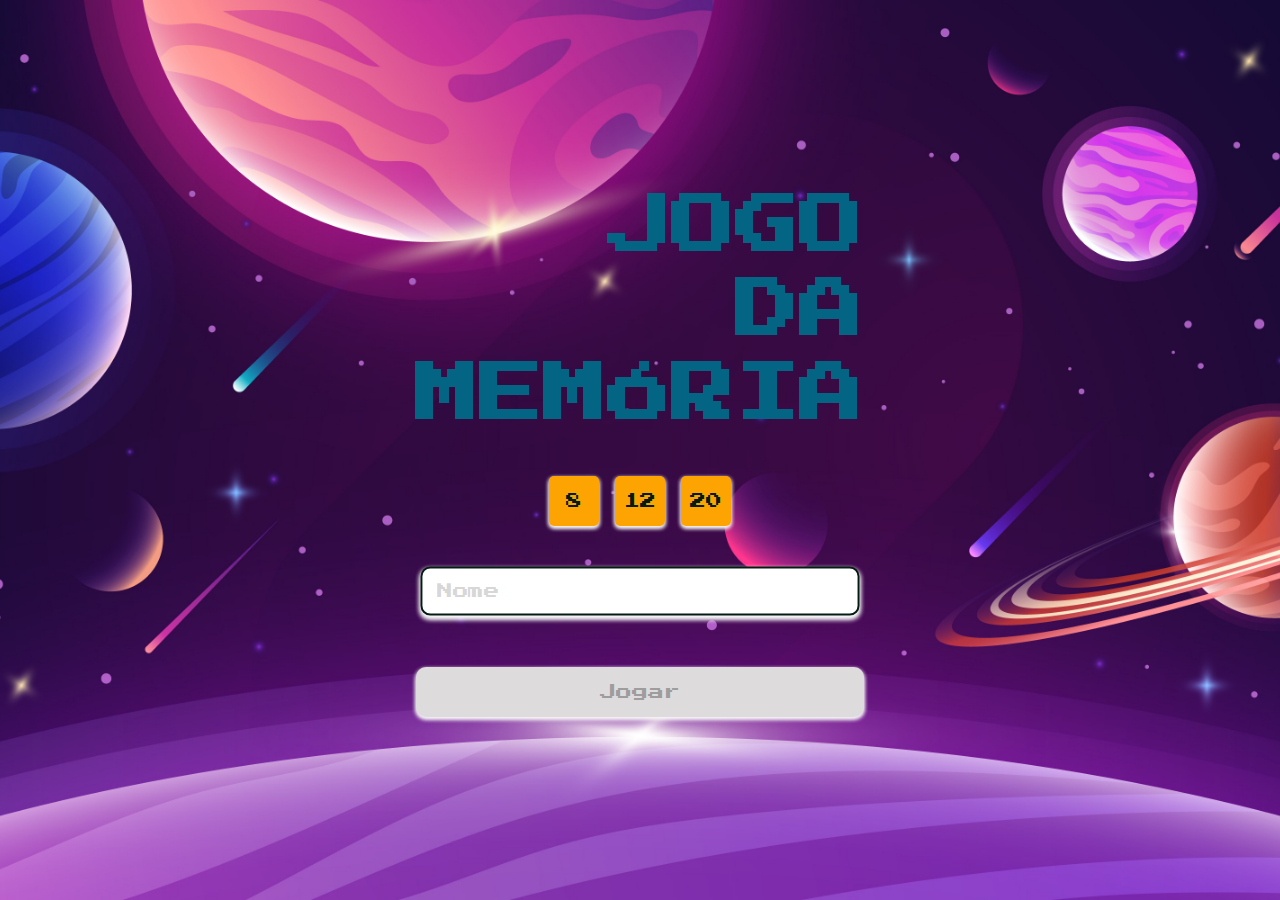
<file: index.html>
<!DOCTYPE html>
<html lang="pt-br">
  <head>
    <meta charset="UTF-8" />
    <meta name="viewport" content="width=device-width, initial-scale=1.0" />

    <!-- google font -->
    <link rel="preconnect" href="https://fonts.googleapis.com" />
    <link rel="preconnect" href="https://fonts.gstatic.com" crossorigin />
    <link
      href="https://fonts.googleapis.com/css2?family=Press+Start+2P&display=swap"
      rel="stylesheet"
    />

    <!-- styles -->
    <link rel="stylesheet" href="css/main.css" />

    <!-- script -->
    <script defer src="./js/login.js"></script>

    <title>Jogo da memória</title>
  </head>
  <body>
    <div class="login-background"></div>
    <main class="login-container">
      <form class="login" data-form="login">
        <h1 class="login__title">
          <span>jogo</span>
          <span>da</span>
          <span>memória</span>
        </h1>
        <div class="login__amount" data-buttons="amount">
          <button
            type="button"
            class="button button--square"
            data-button="number"
            value="4"
          >
            8
          </button>
          <button
            type="button"
            class="button button--square"
            data-button="number"
            value="6"
          >
            12
          </button>
          <button
            type="button"
            class="button button--square"
            data-button="number"
            value="10"
          >
            20
          </button>
        </div>
        <input
          type="text"
          placeholder="Nome"
          class="login__input"
          data-input="name"
        />
        <p class="login__error hide" data-erro="login">
          Insira entre 3 e 10 caracteres
        </p>
        <button
          type="submit"
          class="button button--large"
          data-button="login"
          disabled
        >
          Jogar
        </button>
      </form>
    </main>
  </body>
</html>
</file>
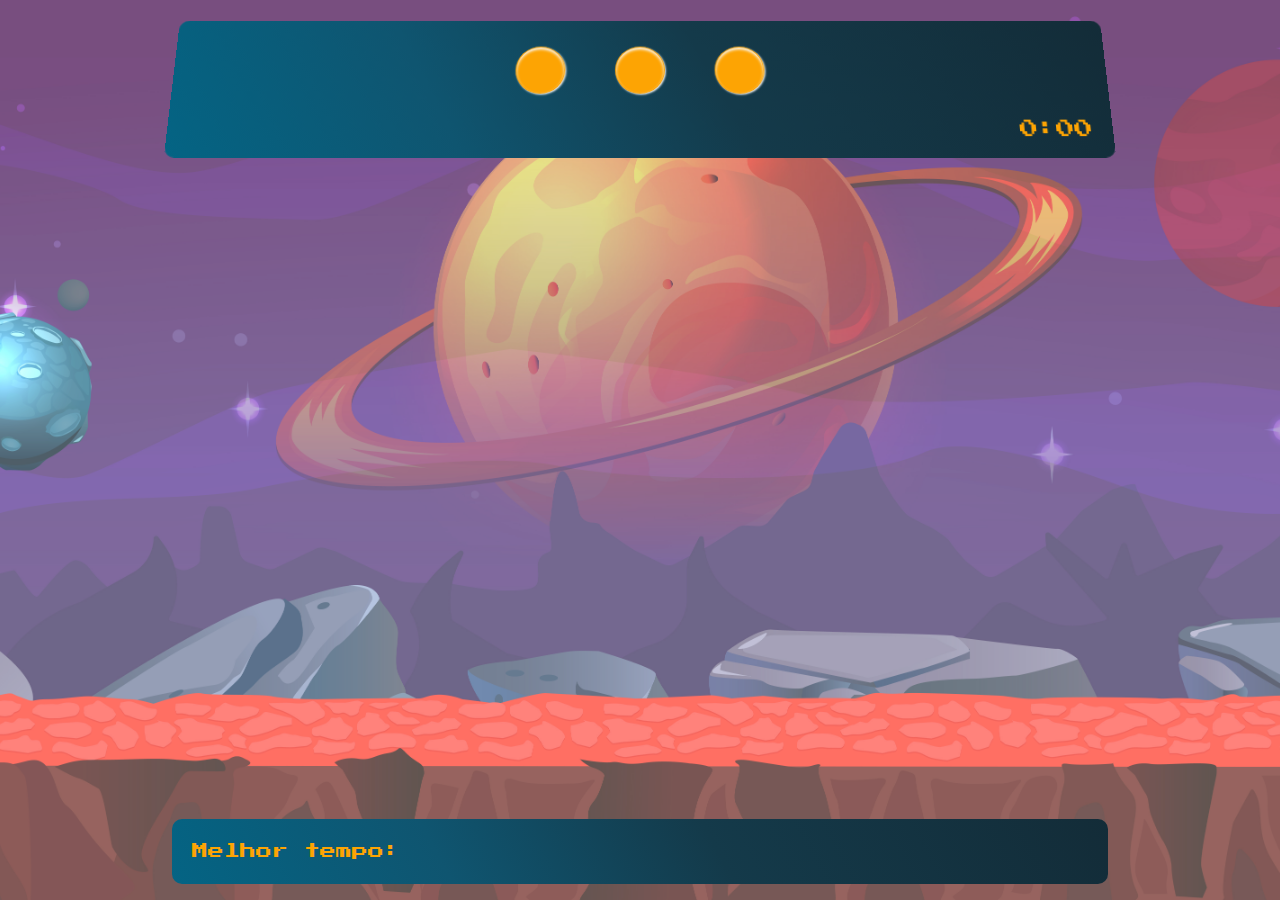
<file: pages/game.html>
<!DOCTYPE html>
<html lang="pt-br">
  <head>
    <meta charset="UTF-8" />
    <meta name="viewport" content="width=device-width, initial-scale=1.0" />

    <!-- font awesome -->
    <link
      rel="stylesheet"
      href="https://cdnjs.cloudflare.com/ajax/libs/font-awesome/6.5.1/css/all.min.css"
      integrity="sha512-DTOQO9RWCH3ppGqcWaEA1BIZOC6xxalwEsw9c2QQeAIftl+Vegovlnee1c9QX4TctnWMn13TZye+giMm8e2LwA=="
      crossorigin="anonymous"
      referrerpolicy="no-referrer"
    />

    <!-- google font -->
    <link rel="preconnect" href="https://fonts.googleapis.com" />
    <link rel="preconnect" href="https://fonts.gstatic.com" crossorigin />
    <link
      href="https://fonts.googleapis.com/css2?family=Press+Start+2P&display=swap"
      rel="stylesheet"
    />

    <!-- styles -->
    <link rel="stylesheet" href="../css/main.css" />

    <!-- script -->
    <script defer src="../js/game.js"></script>

    <title>Jogo da memória</title>
  </head>

  <body>
    <div class="game-background"></div>
    <main class="game">
      <header class="game__header">
        <div class="game__header-buttons" data-buttons="header">
          <button class="button button--circle" data-button="return">
            <i class="fa-solid fa-arrow-left" data-icon="return"></i>
          </button>
          <button class="button button--circle" data-button="restart">
            <i class="fa-solid fa-rotate-left" data-icon="restart"></i>
          </button>
          <button class="button button--circle" data-button="pause">
            <i class="fa-solid fa-pause" data-icon="pause"></i>
          </button>
        </div>

        <div class="game__header-info">
          <span class="game__player" data-header="player"></span>
          <span class="game__timer" data-header="timer">0:00</span>
        </div>
      </header>

      <div class="game__container">
        <div class="game__container--grid" data-element="container"></div>
      </div>

      <footer class="game__footer">
        <p>Melhor tempo:</p>
        <div>
          <span class="game__footer-player" data-footer="player"></span>
          <span class="game__footer-time" data-footer="time"></span>
        </div>
      </footer>
    </main>
  </body>
</html>
</file>
<file: css/main.css>
* {
  margin: 0;
  padding: 0;
  box-sizing: border-box;
  list-style: none;
  border: none;
  font-family: "Press Start 2P", system-ui;
  color: #041d12;
}

.login-background::before {
  content: "";
  position: absolute;
  display: block;
  height: 100dvh;
  width: 100%;
  background: url("../../assets/login-bg.jpg") no-repeat center center;
  background-size: cover;
  z-index: -1;
  opacity: 1;
}

.login-container {
  display: flex;
  flex-direction: column;
  justify-content: center;
  align-items: center;
  height: 100dvh;
  max-width: 1000px;
  margin-inline: auto;
  padding-inline: 2rem;
}

.login {
  display: flex;
  flex-direction: column;
  justify-content: center;
  align-items: center;
}
.login__title {
  padding-bottom: 2.5rem;
}
.login__title span {
  display: block;
  padding-block: 10px;
  color: #046484;
  font-size: 4rem;
  text-transform: uppercase;
  text-align: right;
  -webkit-user-select: none;
     -moz-user-select: none;
          user-select: none;
}
@media screen and (max-width: 800px) {
  .login__title span {
    font-size: 2.5rem;
  }
}
.login__error {
  color: red;
  font-size: 0.75rem;
  padding-bottom: 1rem;
}
.login__amount {
  padding-bottom: 2.5rem;
  -webkit-user-select: none;
     -moz-user-select: none;
          user-select: none;
}

.hide {
  visibility: hidden;
}

.game-background::before {
  content: "";
  position: absolute;
  display: block;
  height: 100dvh;
  width: 100%;
  background: url("../../assets/game-bg.jpg") no-repeat center center;
  background-size: cover;
  z-index: -1;
  opacity: 0.7;
}

.game {
  display: flex;
  flex-direction: column;
  justify-content: space-between;
  align-items: center;
  height: 100dvh;
  max-width: 1000px;
  margin-inline: auto;
  padding-inline: 2rem;
  padding-block: 1rem;
}
.game__header {
  display: flex;
  flex-direction: column;
  justify-content: center;
  align-items: center;
  gap: 20px;
  width: 100%;
  padding: 20px;
  border-radius: 10px;
  background: linear-gradient(62deg, rgb(4, 100, 132) 0%, rgb(15, 85, 112) 29%, rgb(20, 58, 74) 58%, rgb(19, 44, 56) 100%);
  transform: perspective(80em) rotateX(18deg);
}
.game__header-buttons {
  display: flex;
  flex-direction: row;
  justify-content: center;
  align-items: center;
  gap: 50px;
  margin-block: 0.5rem;
}
.game__header-info {
  width: 100%;
  display: flex;
  flex-direction: row;
  justify-content: space-between;
  align-items: center;
}
.game__header span {
  color: #fda403;
  font-size: 1.15rem;
}
.game__header span:first-child {
  padding-right: 20px;
}
@media screen and (max-width: 800px) {
  .game__header span {
    font-size: 1rem;
  }
}
@media screen and (max-width: 800px) {
  .game__header {
    gap: 10px;
    padding: 10px;
  }
}
.game__container {
  display: flex;
  flex-direction: column;
  justify-content: center;
  align-items: center;
  height: 70dvh;
  width: 100%;
}
.game__container--grid {
  width: 100%;
  height: 100%;
  margin-block: 2rem;
  display: grid;
  justify-items: center;
  gap: 15px;
}
.game__footer {
  display: flex;
  flex-direction: row;
  justify-content: space-between;
  align-items: center;
  width: 100%;
  padding: 20px;
  background: linear-gradient(62deg, rgb(4, 100, 132) 0%, rgb(15, 85, 112) 29%, rgb(20, 58, 74) 58%, rgb(19, 44, 56) 100%);
  border-radius: 10px;
  line-height: 25px;
}
.game__footer * {
  color: #fda403;
}
.game__footer div {
  text-align: right;
}

.game--easy {
  grid-template-columns: repeat(4, 1fr);
}
@media screen and (max-width: 700px) {
  .game--easy {
    grid-template-columns: repeat(2, 1fr);
  }
}

.game--medium {
  grid-template-columns: repeat(6, 1fr);
}
@media screen and (max-width: 700px) {
  .game--medium {
    grid-template-columns: repeat(4, 1fr);
  }
}
@media screen and (max-width: 500px) {
  .game--medium {
    grid-template-columns: repeat(3, 1fr);
  }
}

.game--hard {
  grid-template-columns: repeat(5, 1fr);
}
@media screen and (max-width: 700px) {
  .game--hard {
    grid-template-columns: repeat(4, 1fr);
  }
}

.button {
  height: 50px;
  background-color: #fda403;
  color: #041d12;
  box-shadow: #f7f7f7 0px 2px 4px, #f7f7f7 0px 2px 4px;
  font-size: 1rem;
  cursor: pointer;
  -webkit-user-select: none;
     -moz-user-select: none;
          user-select: none;
  -webkit-tap-highlight-color: transparent;
  transition: all 600ms ease;
}
.button:hover {
  box-shadow: none;
}

.button--large {
  width: 100%;
  margin-top: 0.5rem;
  padding: 15px;
  border-radius: 10px;
}
.button--large:disabled {
  background-color: #dddbdb;
  color: #9e9d9d;
}

.button--square {
  aspect-ratio: 1;
  height: 50px;
  border-radius: 5px;
}
.button--square:hover, .button--square:active {
  background-color: #046484;
}

.active {
  background-color: #046484;
  transform: scale(0.95);
}

.button--circle {
  position: relative;
  height: 50px;
  width: 50px;
  border-radius: 50%;
  background-image: -o-linear-gradient(top, #f7f7f7, #e7e7e7);
  box-shadow: #f7f7f7 1px 1px 2px, inset 0px 2px 3px #f7f7f7;
  border: solid 1px transparent;
}
.button--circle:hover {
  box-shadow: none;
  transform: scale(0.98);
}
.button--circle i {
  font-size: 2rem;
  pointer-events: none;
}
@media screen and (max-width: 800px) {
  .button--circle i {
    font-size: 1rem;
  }
}
@media screen and (max-width: 800px) {
  .button--circle {
    height: 30px;
    width: 30px;
  }
}

.login__input {
  width: 100%;
  height: 50px;
  margin-bottom: 15px;
  padding: 15px;
  box-shadow: #f7f7f7 0px 3px 5px, #f7f7f7 0px 3px 5px;
  border: 2px solid #041d12;
  border-radius: 10px;
  font-size: 1rem;
  outline: none;
  -webkit-appearance: none;
  -moz-appearance: none;
       appearance: none;
  transition: all 400ms ease;
  caret-color: #fda403;
}
.login__input:focus {
  outline: none;
  box-shadow: none;
  border-color: #fda403;
}
.login__input:valid {
  transform: scale(0.98);
}
.login__input::-moz-placeholder {
  color: rgba(204, 204, 204, 0.8);
}
.login__input::placeholder {
  color: rgba(204, 204, 204, 0.8);
}

.game-card {
  aspect-ratio: 2/3;
  height: 100%;
  border-radius: 5px;
  transition: all 600ms ease;
  transform-style: preserve-3d;
  background-color: rgba(204, 204, 204, 0.8);
}
.game-card__face {
  position: absolute;
  width: 100%;
  height: 100%;
  font-size: 4px;
  background-size: cover;
  background-position: center;
  border: 2px solid #fda403;
  border-radius: 5px;
  transition: all 100ms ease;
  pointer-events: none;
}
@media screen and (max-width: 700px) {
  .game-card__face {
    font-size: 3px;
  }
}
@media screen and (max-width: 500px) {
  .game-card__face {
    font-size: 2px;
  }
}
.game-card .front {
  transform: rotateY(180deg);
}
.game-card .back {
  background: linear-gradient(62deg, rgb(4, 100, 132) 0%, rgb(15, 85, 112) 29%, rgb(20, 58, 74) 58%, rgb(19, 44, 56) 100%);
  backface-visibility: hidden;
}
.game-card:hover {
  cursor: pointer;
}
.game-card:hover .game-card__face {
  border-color: #046484;
}

.reveal-card {
  transform: rotateY(180deg);
}

.disabled-card {
  filter: saturate(0);
  opacity: 0.5;
}

.container {
  position: absolute;
  height: 31.25em;
  width: 31.25em;
  background-color: rgba(255, 255, 255, 0.05);
  transform: translate(-50%, -50%);
  top: 50%;
  left: 50%;
  border-radius: 50%;
}

.center {
  transform: translateX(-50%);
  left: 50%;
}

.planet {
  height: 12.5em;
  width: 12.5em;
  background-color: #f5d201;
  border-radius: 50%;
  position: absolute;
  top: 2.81em;
  left: 13.75em;
}
.planet:before {
  position: absolute;
  content: "";
  background-color: #fcec8e;
  height: 1.25em;
  width: 6.87em;
  border-radius: 0.62em;
  top: 3em;
  left: 4.25em;
  box-shadow: 1.42em 3.65em 0 -0.25em #fcec8e, -1.25em 4.75em 0 0.12em #fcec8e;
}
.planet:after {
  position: absolute;
  content: "";
  background-color: #edb514;
  height: 0.75em;
  width: 2.5em;
  border-radius: 0.46em;
  top: 1.87em;
  left: 3em;
  box-shadow: -1.25em 3.75em 0 0.37em #edb514, 4.06em 8.43em 0 0.12em #edb514;
}

.shadow {
  position: absolute;
  background-color: transparent;
  box-shadow: 0.93em 0.93em rgba(134, 123, 5, 0.3);
  height: 12.5em;
  width: 12.5em;
  border-radius: 50%;
  bottom: 0.93em;
  right: 0.93em;
}

.astronaut {
  position: absolute;
  height: 17.5em;
  width: 15.62em;
  top: 7.5em;
  left: 6.25em;
  transform: rotate(-30deg);
  animation: float 5s infinite;
}

@keyframes float {
  50% {
    transform: rotate(-30deg) translateY(1.87em);
  }
}
.suit {
  position: absolute;
  background-color: #e2e9f4;
  height: 6.25em;
  width: 6.25em;
  border-radius: 10%;
  top: 5.5em;
}

.helmet {
  background-color: #e2e9f4;
  height: 5.81em;
  width: 6.25em;
  position: absolute;
  top: -5.43em;
  border-radius: 45%;
}
.helmet:before {
  position: absolute;
  content: "";
  background-color: #64c1f7;
  height: 3.75em;
  width: 5em;
  border-radius: 60% 60% 40% 40%;
  left: 0.62em;
  top: 0.43em;
}
.helmet:after {
  content: "";
  position: absolute;
  background-color: rgba(255, 255, 255, 0.3);
  height: 0.93em;
  width: 0.93em;
  border-radius: 50%;
  left: 1.25em;
  top: 1.56em;
}

.tank {
  position: absolute;
  background-color: #aec3d2;
  height: 7.5em;
  width: 7.5em;
  top: 5em;
  border-radius: 0.62em;
}

.buttons {
  background-color: #bdd3f3;
  width: 3.43em;
  height: 1.87em;
  border-radius: 0.5em;
  position: absolute;
  top: 1.56em;
}
.buttons:after {
  position: absolute;
  content: "";
  height: 0.75em;
  width: 0.75em;
  background-color: #1683ed;
  border-radius: 50%;
  top: 0.62em;
  left: 0.25em;
  box-shadow: 1.12em 0 #fbd31f, 2.25em 0 #e62c1b;
}
.buttons:before {
  position: absolute;
  content: "";
  height: 1.25em;
  width: 1.25em;
  border-radius: 50%;
  background-color: #aec3d2;
  top: 2.5em;
  left: 1.12em;
}

.hand-l,
.hand-r {
  position: absolute;
  height: 1.62em;
  width: 4.68em;
  background-color: #e2e9f4;
  border-radius: 2.5em;
  top: -0.62em;
}

.hand-l:before,
.hand-r:before {
  position: absolute;
  content: "";
  height: 1.62em;
  width: 4.81em;
  background-color: #e2e9f4;
  border-radius: 1.62em;
  bottom: 1.62em;
}

.hand-l {
  transform: rotate(20deg);
  left: -3.12em;
}
.hand-l:before {
  right: 1.87em;
  transform: rotate(-90deg);
}
.hand-l:after {
  left: -0.43em;
}

.hand-r {
  transform: rotate(-20deg);
  right: -3.12em;
}
.hand-r:before {
  left: 1.87em;
  transform: rotate(90deg);
}
.hand-r:after {
  right: -0.43em;
}

.hand-l .hand-r:before {
  left: 1.87em;
  transform: rotate(90deg);
}

.hand-l:after,
.hand-r:after {
  position: absolute;
  content: "";
  background-color: #e62c1b;
  height: 0.34em;
  width: 1.75em;
  border-radius: 0.81em;
  top: -1.56em;
}

.leg-l,
.leg-r {
  height: 6.25em;
  width: 2.5em;
  background-color: #e2e9f4;
  position: absolute;
  top: 5em;
}

.leg-l {
  left: -0.75em;
  transform: rotate(20deg);
}

.leg-r {
  right: -0.75em;
  transform: rotate(-20deg);
}

.leg-l:before,
.leg-r:before {
  position: absolute;
  content: "";
  background-color: #ffffff;
  width: 2.68em;
  height: 2.18em;
  border-radius: 50% 50% 0 0;
  top: 4.06em;
  left: -0.09em;
}

.leg-l:after,
.leg-r:after {
  position: absolute;
  content: "";
  background-color: #e62c1b;
  width: 2.81em;
  height: 0.31em;
  border-radius: 1em;
  bottom: -0.09em;
  left: -0.15em;
}

.pipe {
  position: absolute;
  background-color: transparent;
  height: 2.5em;
  width: 6.25em;
  border: 0.62em solid #3cb9f0;
  border-top: none;
  border-radius: 0 0 3.75em 1.87em;
  left: 2.81em;
  top: 4.5em;
}
.pipe:before {
  position: absolute;
  content: "";
  background-color: transparent;
  height: 2.5em;
  width: 2.81em;
  border: 0.62em solid #3cb9f0;
  border-left: none;
  border-bottom: none;
  top: -3.1em;
  left: 3.42em;
  border-radius: 0 2.5em 0 0;
}

.stars {
  position: absolute;
  background-color: #ffffff;
  width: 0.31em;
  height: 0.31em;
  border-radius: 50%;
  top: 9.37em;
  left: 3.75em;
  box-shadow: 4.37em 9.37em #ffffff, 5.62em -6.25em #ffffff, 17.5em 15.62em #ffffff, 23.75em 7.5em #ffffff, 3.75em 16.25em #ffffff;
  animation: twinkle 3s infinite;
}

@keyframes twinkle {
  50% {
    opacity: 0.2;
  }
}/*# sourceMappingURL=main.css.map */
</file>
